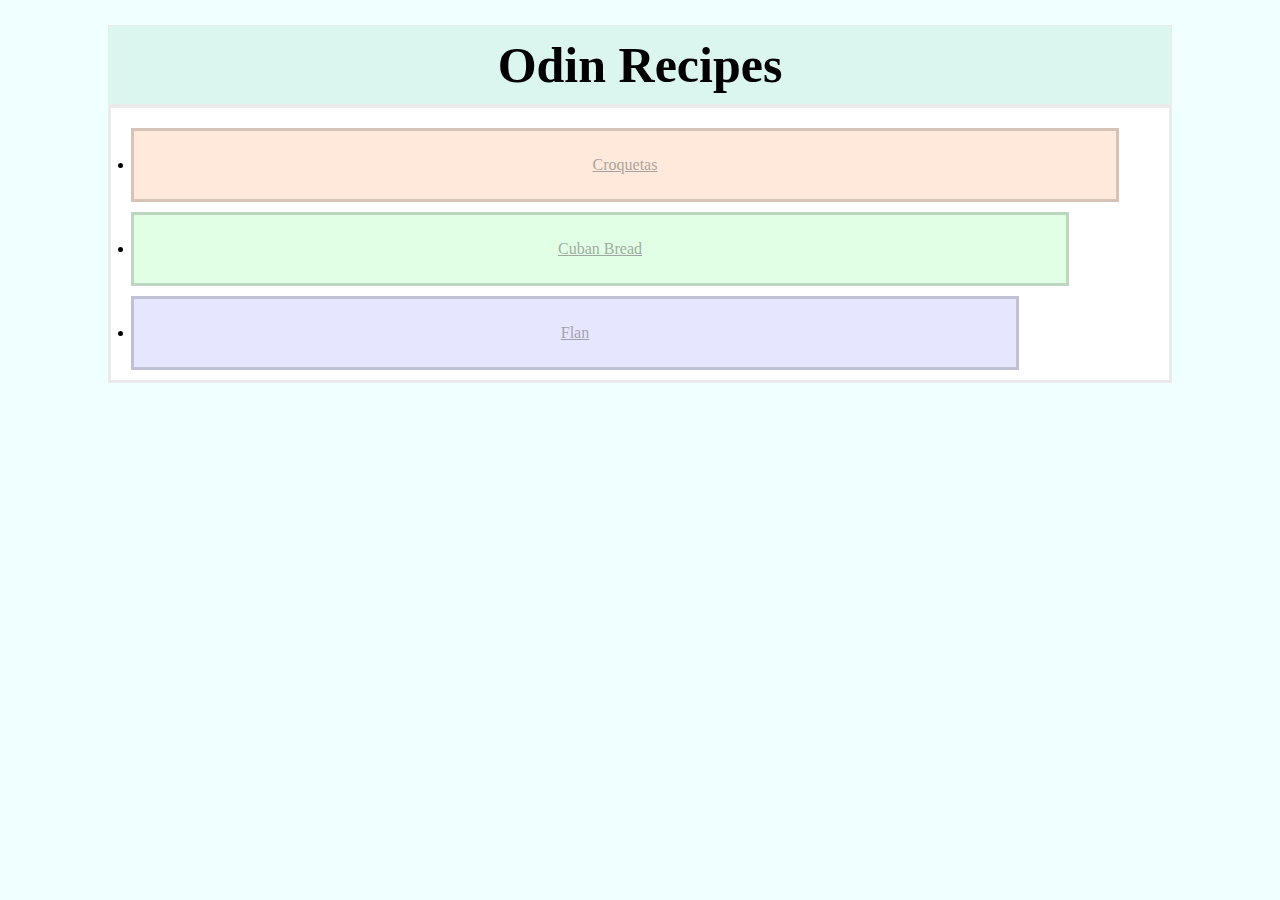
<file: index.html>
<!DOCTYPE html>
<html lang="en">
<head>
    <meta charset="UTF-8">
    <meta name="viewport" content="width=device-width, initial-scale=1.0">
    <title>Odin Recipes</title>
    <link rel="stylesheet" href="./style.css">
</head>
<body>
    <h1><strong>Odin Recipes</strong></h1>

<div class="recipes-list">
  <ul>
    <div class="croquetas"><li><a href="recipes/croquetas.html">Croquetas</a></li></div>
    <div class="cuban-bread"><li><a href="./recipes/cuban-bread.html">Cuban Bread</a></li></div>
    <div class="flan"><li><a href="./recipes/flan.html">Flan</a></li></div>
  </ul>
</div>
    
</body>
</html>
</file>
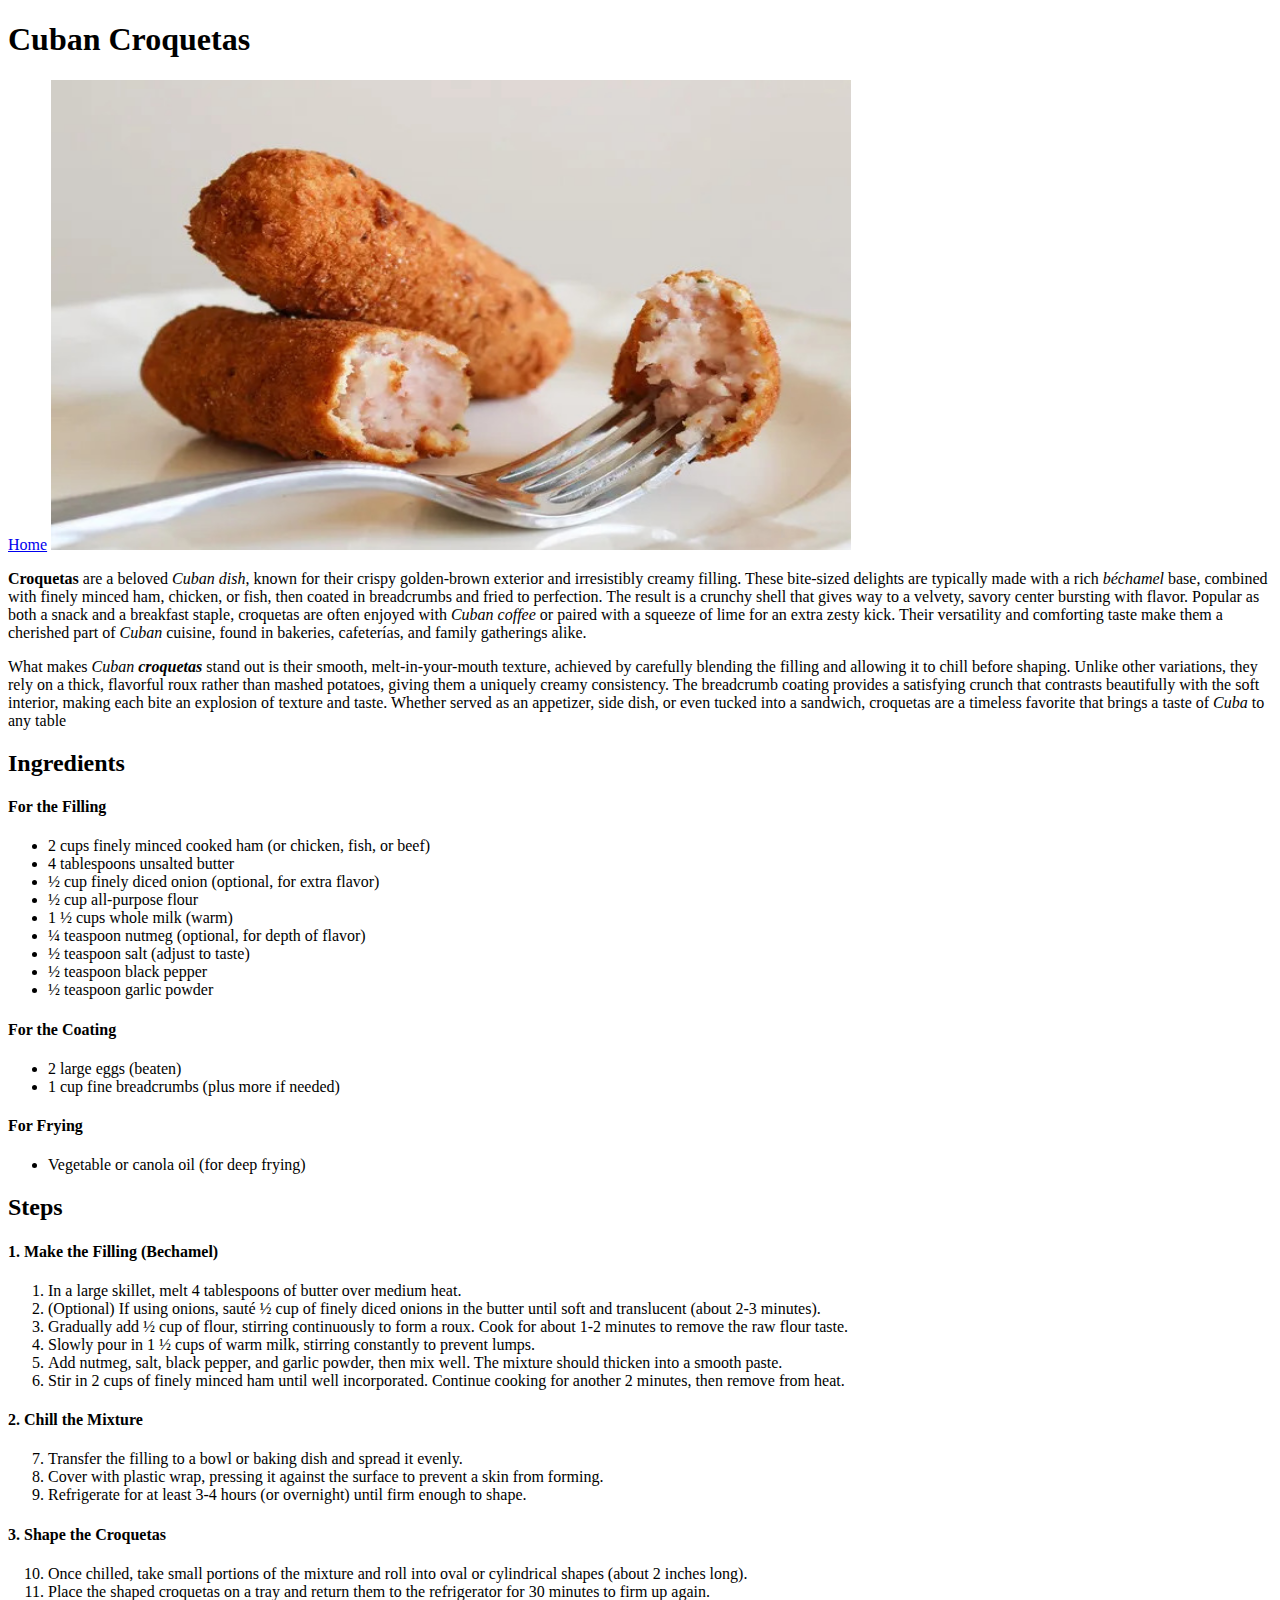
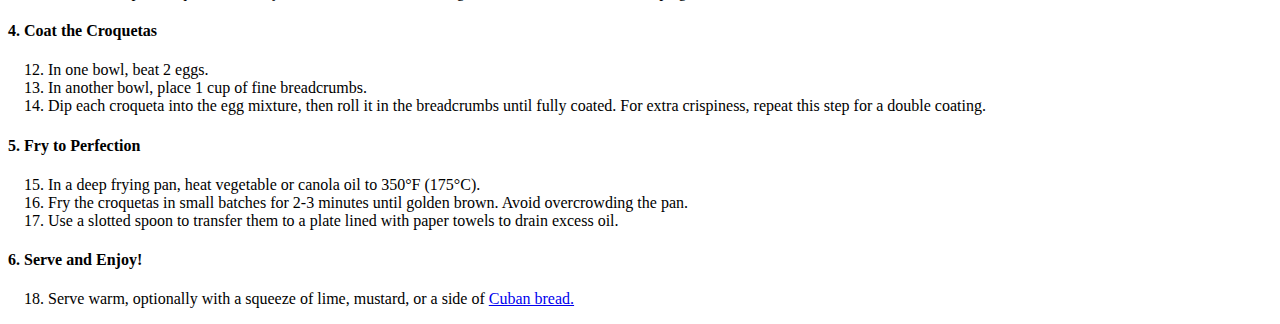
<file: recipes/croquetas.html>
<!DOCTYPE html>
<html lang="en">
<head>
    <meta charset="UTF-8">
    <meta name="viewport" content="width=<device-width>, initial-scale=1.0">
    <title>Croquetas</title>
</head>
<body>
    
    <h1>Cuban Croquetas</h1>
    
    <a href="../index.html">Home</a>
    
    <img src="../images/croquetas.jpg" alt="an image of croquetas a wonderfull cuban dish" height="470" width="800>">
    
    <p><strong>Croquetas</strong> are a beloved <em>Cuban dish</em>, known for their crispy golden-brown exterior and irresistibly 
         creamy filling. These bite-sized delights are typically made with a rich <em>béchamel</em> base, combined with finely minced ham, chicken,
         or fish, then coated in breadcrumbs and fried to perfection. The result is a crunchy shell that gives way to a velvety, 
         savory center bursting with flavor. Popular as both a snack and a breakfast staple, croquetas are often enjoyed with 
         <em>Cuban coffee</em> or paired with a squeeze of lime for an extra zesty kick. Their versatility and comforting taste make them a 
         cherished part of <em>Cuban</em> cuisine, found in bakeries, cafeterías, and family gatherings alike.</p>

    <p>What makes <em>Cuban <strong>croquetas</strong></em> stand out is their smooth, melt-in-your-mouth texture, achieved by carefully blending the filling 
        and allowing it to chill before shaping. Unlike other variations, they rely on a thick, flavorful roux rather 
        than mashed potatoes, giving them a uniquely creamy consistency. The breadcrumb coating provides a satisfying 
        crunch that contrasts beautifully with the soft interior, making each bite an explosion of texture and taste. 
        Whether served as an appetizer, side dish, or even tucked into a sandwich, croquetas are a timeless favorite that brings a taste
         of <em>Cuba</em> to any table
    </p>

    <h2>Ingredients</h2>

    <h4>For the Filling</h4>
    
    <ul>
        <li>2 cups finely minced cooked ham (or chicken, fish, or beef)</li>
        <li>4 tablespoons unsalted butter</li>
        <li>½ cup finely diced onion (optional, for extra flavor)</li>
        <li>½ cup all-purpose flour</li> 
        <li>1 ½ cups whole milk (warm)</li>
        <li>¼ teaspoon nutmeg (optional, for depth of flavor)</li>
        <li>½ teaspoon salt (adjust to taste)</li>
        <li>½ teaspoon black pepper</li>
        <li>½ teaspoon garlic powder</li>
    </ul>

    <h4>For the Coating</h4>

    <ul>
      <li>2 large eggs (beaten)</li>
      <li>1 cup fine breadcrumbs (plus more if needed)</li> 
    </ul>

    <h4>For Frying</h4>
    <ul>
        <li>Vegetable or canola oil (for deep frying)</li>
    </ul>

    <h2>Steps</h2>

    <h4>1. Make the Filling (Bechamel)</h4>
    
    <ol>
       <li>In a large skillet, melt 4 tablespoons of butter over medium heat.</li>
        <li>(Optional) If using onions, sauté ½ cup of finely diced onions in the butter until soft and translucent (about 2-3 minutes).</li>
        <li>Gradually add ½ cup of flour, stirring continuously to form a roux. Cook for about 1-2 minutes to remove the raw flour taste.</li>
        <li>Slowly pour in 1 ½ cups of warm milk, stirring constantly to prevent lumps.</li>
        <li>Add nutmeg, salt, black pepper, and garlic powder, then mix well. The mixture should thicken into a smooth paste.</li>
        <li>Stir in 2 cups of finely minced ham until well incorporated. Continue cooking for another 2 minutes, then remove from heat.</li>
    </ol>

    <h4>2. Chill the Mixture</h4>

    <ol start="7">
        <li>Transfer the filling to a bowl or baking dish and spread it evenly.</li>
        <li>Cover with plastic wrap, pressing it against the surface to prevent a skin from forming.</li>
        <li>Refrigerate for at least 3-4 hours (or overnight) until firm enough to shape.</li>
    </ol>

    <h4>3. Shape the Croquetas</h4>
    
    <ol start="10">
        <li>Once chilled, take small portions of the mixture and roll into oval or cylindrical shapes (about 2 inches long).</li>
        <li>Place the shaped croquetas on a tray and return them to the refrigerator for 30 minutes to firm up again.</li>
    </ol>

    <h4>4. Coat the Croquetas</h4>

    <ol start="12">
        <li>In one bowl, beat 2 eggs.</li>
        <li>In another bowl, place 1 cup of fine breadcrumbs.</li>
        <li>Dip each croqueta into the egg mixture, then roll it in the breadcrumbs until fully coated. For extra crispiness, repeat this step for a double coating.</li>
    </ol>

    <h4>5. Fry to Perfection</h4>
    
    <ol start="15">
        <li>In a deep frying pan, heat vegetable or canola oil to 350°F (175°C).</li>
        <li>Fry the croquetas in small batches for 2-3 minutes until golden brown. Avoid overcrowding the pan.
        </li>
        <li>Use a slotted spoon to transfer them to a plate lined with paper towels to drain excess oil.</li>
    </ol>

    <h4>6. Serve and Enjoy!</h4>

    <ol start="18">
        <li>Serve warm, optionally with a squeeze of lime, mustard, or a side of <a href="./cuban-bread.html">Cuban bread.</a></li>
    </ol>






   

</body>
</html>
</file>
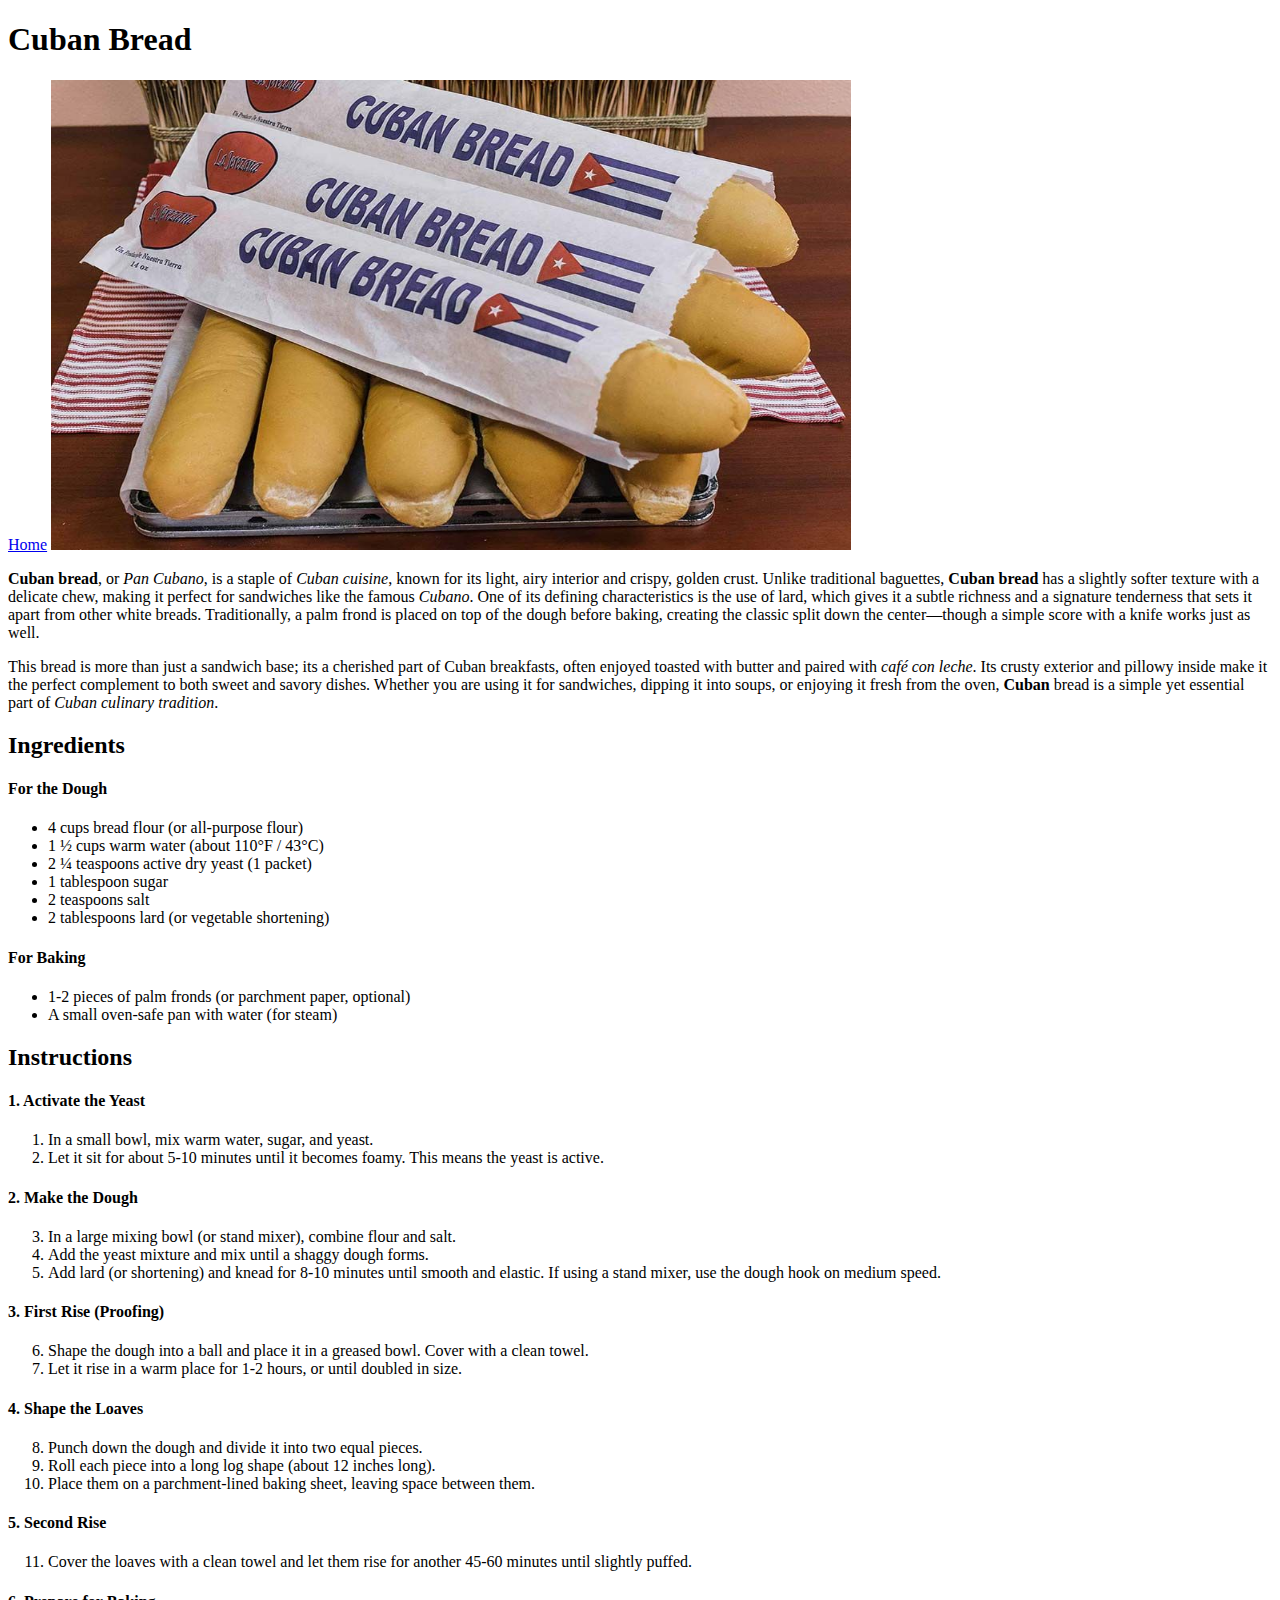
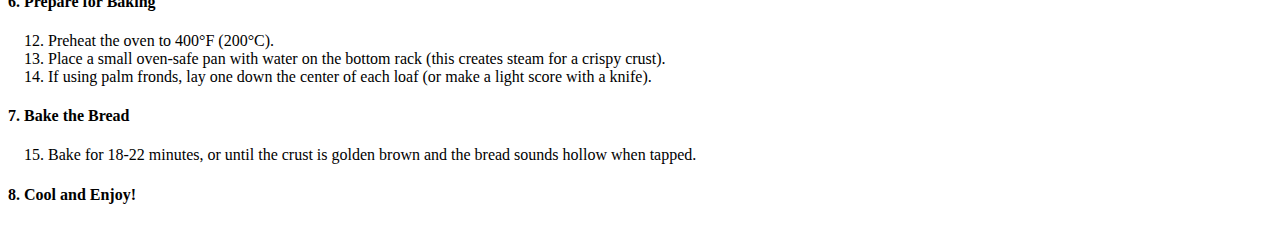
<file: recipes/cuban-bread.html>
<!DOCTYPE html>
<html lang="en">
<head>
    <meta charset="UTF-8">
    <meta name="viewport" content="width=device-width, initial-scale=1.0">
    <title>Cuban Bread</title>
</head>
<body>
   
    <h1>Cuban Bread</h1>
   
    <a href="../index.html">Home</a>
   
    <img src="../images/cuban-bread.jpeg" alt="An image of 3 just made cuban breads" height="470" width="800">
    
    <p> <strong>Cuban bread</strong>, or <em>Pan Cubano</em>, is a staple of <em>Cuban cuisine</em>, known for its light, airy interior and crispy, golden crust.
         Unlike traditional baguettes, <strong>Cuban bread</strong> has a slightly softer texture with a delicate chew, making it perfect for sandwiches
         like the famous <em>Cubano</em>. One of its defining characteristics is the use of lard, which gives it a subtle richness and a signature 
         tenderness that sets it apart from other white breads. Traditionally, a palm frond is placed on top of the dough before baking, 
         creating the classic split down the center—though a simple score with a knife works just as well.</p>

    <p>This bread is more than just a sandwich base; its a cherished part of Cuban breakfasts, often enjoyed toasted with butter
         and paired with <em>café con leche</em>. Its crusty exterior and pillowy inside make it the perfect complement to both sweet and savory
         dishes. Whether you are using it for sandwiches, dipping it into soups, or enjoying it fresh from the oven, <strong>Cuban</strong> bread is a simple
         yet essential part of <em>Cuban culinary tradition</em>.</p>

    <h2>Ingredients</h2> 

    <h4>For the Dough</h4>
    
    <ul>
        <li>4 cups bread flour (or all-purpose flour)</li>
        <li>1 ½ cups warm water (about 110°F / 43°C)</li>
        <li>2 ¼ teaspoons active dry yeast (1 packet)</li>
        <li>1 tablespoon sugar</li>
        <li>2 teaspoons salt</li>
        <li>2 tablespoons lard (or vegetable shortening)</li>
    </ul>

    <h4>For Baking</h4>

    <ul>
        <li>1-2 pieces of palm fronds (or parchment paper, optional)</li>
        <li>A small oven-safe pan with water (for steam)</li>
    </ul>

    <h2>Instructions</h2>

    <h4>1. Activate the Yeast</h4>

    <ol>
        <li>In a small bowl, mix warm water, sugar, and yeast.</li>
        <li>Let it sit for about 5-10 minutes until it becomes foamy. This means the yeast is active.</li>
    </ol>

    <h4>2. Make the Dough</h4>

    <ol start="3">
        <li>In a large mixing bowl (or stand mixer), combine flour and salt.</li>
        <li>Add the yeast mixture and mix until a shaggy dough forms.</li>
        <li>Add lard (or shortening) and knead for 8-10 minutes until smooth and elastic. If using a stand mixer, use the dough hook on medium speed.</li>
    </ol>

    <h4>3.  First Rise (Proofing)</h4>

    <ol start="6">
      <li>Shape the dough into a ball and place it in a greased bowl. Cover with a clean towel.</li>
      <li>Let it rise in a warm place for 1-2 hours, or until doubled in size.</li>  
    </ol>

    <h4>4. Shape the Loaves</h4>

    <ol start="8">
        <li>Punch down the dough and divide it into two equal pieces.</li>
        <li>Roll each piece into a long log shape (about 12 inches long).</li>
        <li>Place them on a parchment-lined baking sheet, leaving space between them.</li>
    </ol>
    
    <h4>5. Second Rise</h4>

    <ol start="11">
        <li>Cover the loaves with a clean towel and let them rise for another 45-60 minutes until slightly puffed.</li>
    </ol>

    <h4>6. Prepare for Baking</h4>
    
    <ol start="12">
        <li>Preheat the oven to 400°F (200°C).</li>
        <li>Place a small oven-safe pan with water on the bottom rack (this creates steam for a crispy crust).</li>
        <li>If using palm fronds, lay one down the center of each loaf (or make a light score with a knife).</li>
    </ol>

    <h4>7. Bake the Bread</h4>
    
    <ol start="15">
       <li>Bake for 18-22 minutes, or until the crust is golden brown and the bread sounds hollow when tapped.</li> 
    </ol>

    <h4>8. Cool and Enjoy!</h4>
</body>
</html>
</file>
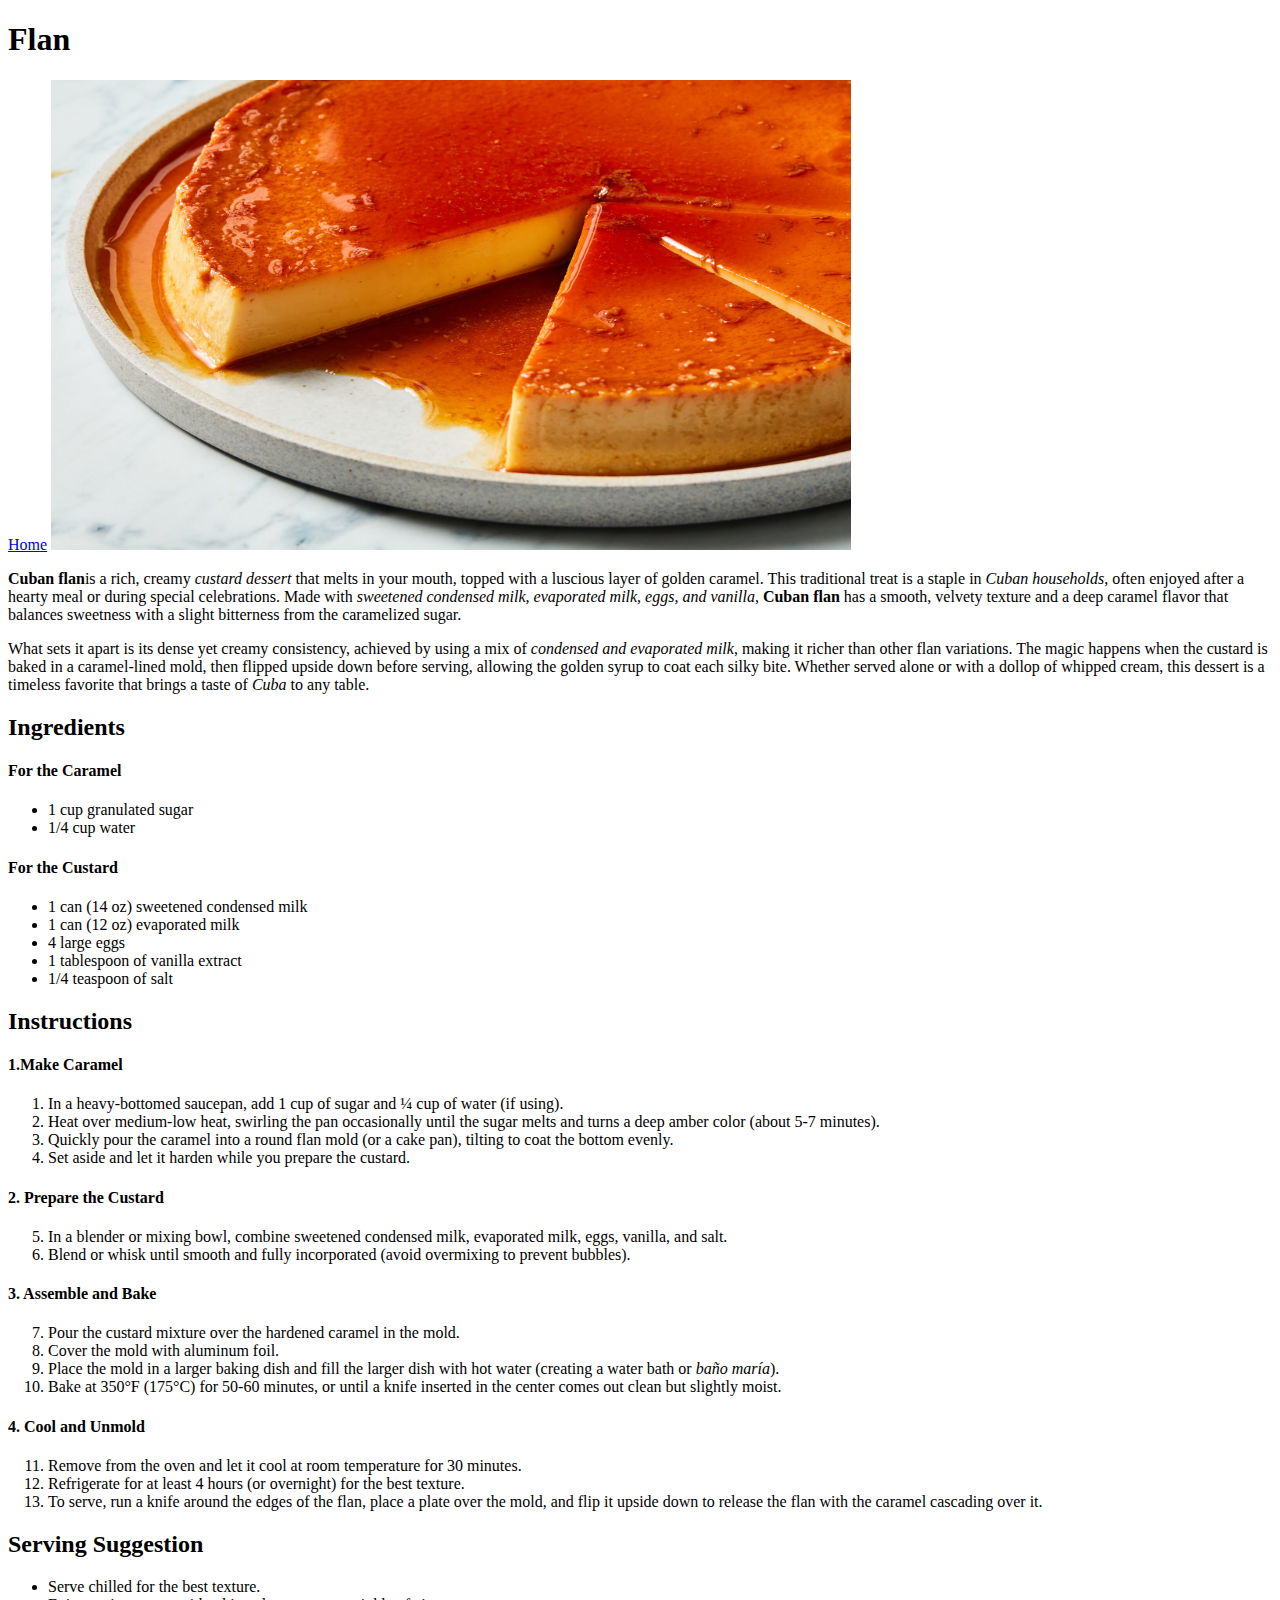
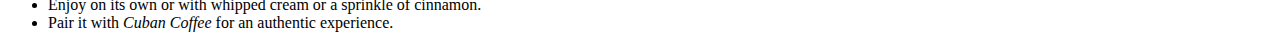
<file: recipes/flan.html>
<!DOCTYPE html>
<html lang="en">
<head>
    <meta charset="UTF-8">
    <meta name="viewport" content="width=device-width, initial-scale=1.0">
    <title>Flan</title>
</head>
<body>
    <h1>Flan</h1>
    <a href="../index.html">Home</a>
    <img src="../images/flan.jpg" alt="An image of a delicious flan" width="800" height="470">

<p> <strong>Cuban flan</strong>is a rich, creamy <em>custard dessert</em> that melts in your mouth,
     topped with a luscious layer of golden caramel. This traditional 
     treat is a staple in <em>Cuban households</em>, often enjoyed after a hearty
     meal or during special celebrations. Made with <em>sweetened condensed milk, 
     evaporated milk, eggs, and vanilla</em>, <strong>Cuban flan</strong> has a smooth, velvety texture 
     and a deep caramel flavor that balances sweetness with a slight 
     bitterness from the caramelized sugar.</p>
<p>What sets it apart is its dense yet creamy consistency, achieved by 
    using a mix of <em>condensed and evaporated milk</em>, making it richer than other flan variations.
    The magic happens when the custard is baked in a caramel-lined mold, then flipped upside down 
    before serving, allowing the golden syrup to coat each silky bite. Whether served
    alone or with a dollop of whipped cream, this dessert is a timeless favorite that 
    brings a taste of <em>Cuba</em> to any table.</p>

<h2>Ingredients</h2>
<h4>For the Caramel</h4>

<ul>
    <li>1 cup granulated sugar</li>
    <li>1/4 cup water</li>
</ul>

<h4>For the Custard</h4>
<ul>
    <li>1 can (14 oz) sweetened condensed milk</li>
    <li>1 can (12 oz) evaporated milk</li>
    <li>4 large eggs</li>
    <li>1 tablespoon of vanilla extract</li>
    <li>1/4 teaspoon of salt</li>
</ul>

<h2>Instructions</h2>
<h4>1.Make Caramel</h4>

<ol>
    <li>In a heavy-bottomed saucepan, add 1 cup of sugar and ¼ cup of water (if using).</li>
    <li>Heat over medium-low heat, swirling the pan occasionally until the sugar melts and turns a deep amber color (about 5-7 minutes).</li>
    <li>Quickly pour the caramel into a round flan mold (or a cake pan), tilting to coat the bottom evenly.</li>
    <li>Set aside and let it harden while you prepare the custard.</li>
</ol>

<h4>2. Prepare the Custard</h4>

<ol start="5">
    <li>In a blender or mixing bowl, combine sweetened condensed milk, evaporated milk, eggs, vanilla, and salt.</li>
    <li>Blend or whisk until smooth and fully incorporated (avoid overmixing to prevent bubbles).</li>
</ol>

<h4>3. Assemble and Bake</h4>

<ol start="7">
    <li>Pour the custard mixture over the hardened caramel in the mold.</li>  
    <li>Cover the mold with aluminum foil.</li>
    <li>Place the mold in a larger baking dish and fill the larger dish with hot water (creating a water bath or<em> baño maría</em>).</li>
    <li>Bake at 350°F (175°C) for 50-60 minutes, or until a knife inserted in the center comes out clean but slightly moist.</li>
</ol>

<h4>4. Cool and Unmold</h4>

<ol start="11">
    <li>Remove from the oven and let it cool at room temperature for 30 minutes.</li>
    <li>Refrigerate for at least 4 hours (or overnight) for the best texture.</li>
    <li>To serve, run a knife around the edges of the flan, place a plate over the mold, and flip it upside down to release the flan with the caramel cascading over it.</li>
</ol>

<h2>Serving Suggestion</h2>
<ul>
    <li>Serve chilled for the best texture.</li>
    <li>Enjoy on its own or with whipped cream or a sprinkle of cinnamon.</li>
    <li>Pair it with <em>Cuban Coffee</em> for an authentic experience.</li>
</ul>

</body>
</html>
</file>
<file: style.css>
h1{ background-color: rgb(219, 245, 239);
    color: black;
    text-align: center;
    font-size: 50px;
    margin: 25px 100px 0px 100px;
    padding-top: 10px;
    padding-bottom: 10px;
    border: solid;
    border-color: rgb(236, 235, 235);
    border-width: 1px;
}

.recipes-list {
    background-color: white;
    margin: 0px 100px
}

ul{
    margin: 0px;
    padding: 10px 0px;
    border: solid;
    border-color:rgb(236, 235, 235);
}

body{
    font-family: Georgia, "Times New Roman", serif;
    background-color: azure;
}

div.croquetas,
.cuban-bread,
.flan{
    padding: 25px 0px;
    border: solid;
    border-color: rgba(0, 0, 0, 0.159);
    text-align: center;
    margin-top: 10px;
    margin-left: 20px;

}

div.croquetas{
    background-color: rgba(255, 102, 0, 0.142);
    margin-right: 50px;
}

div.cuban-bread{
    background-color: rgba(0, 255, 30, 0.121);
    margin-right: 100px;
}

div.flan{
    background-color: rgba(0, 0, 255, 0.097);
    margin-right: 150px;
}

a{
    color: rgba(128, 128, 128, 0.683);
}
</file>
